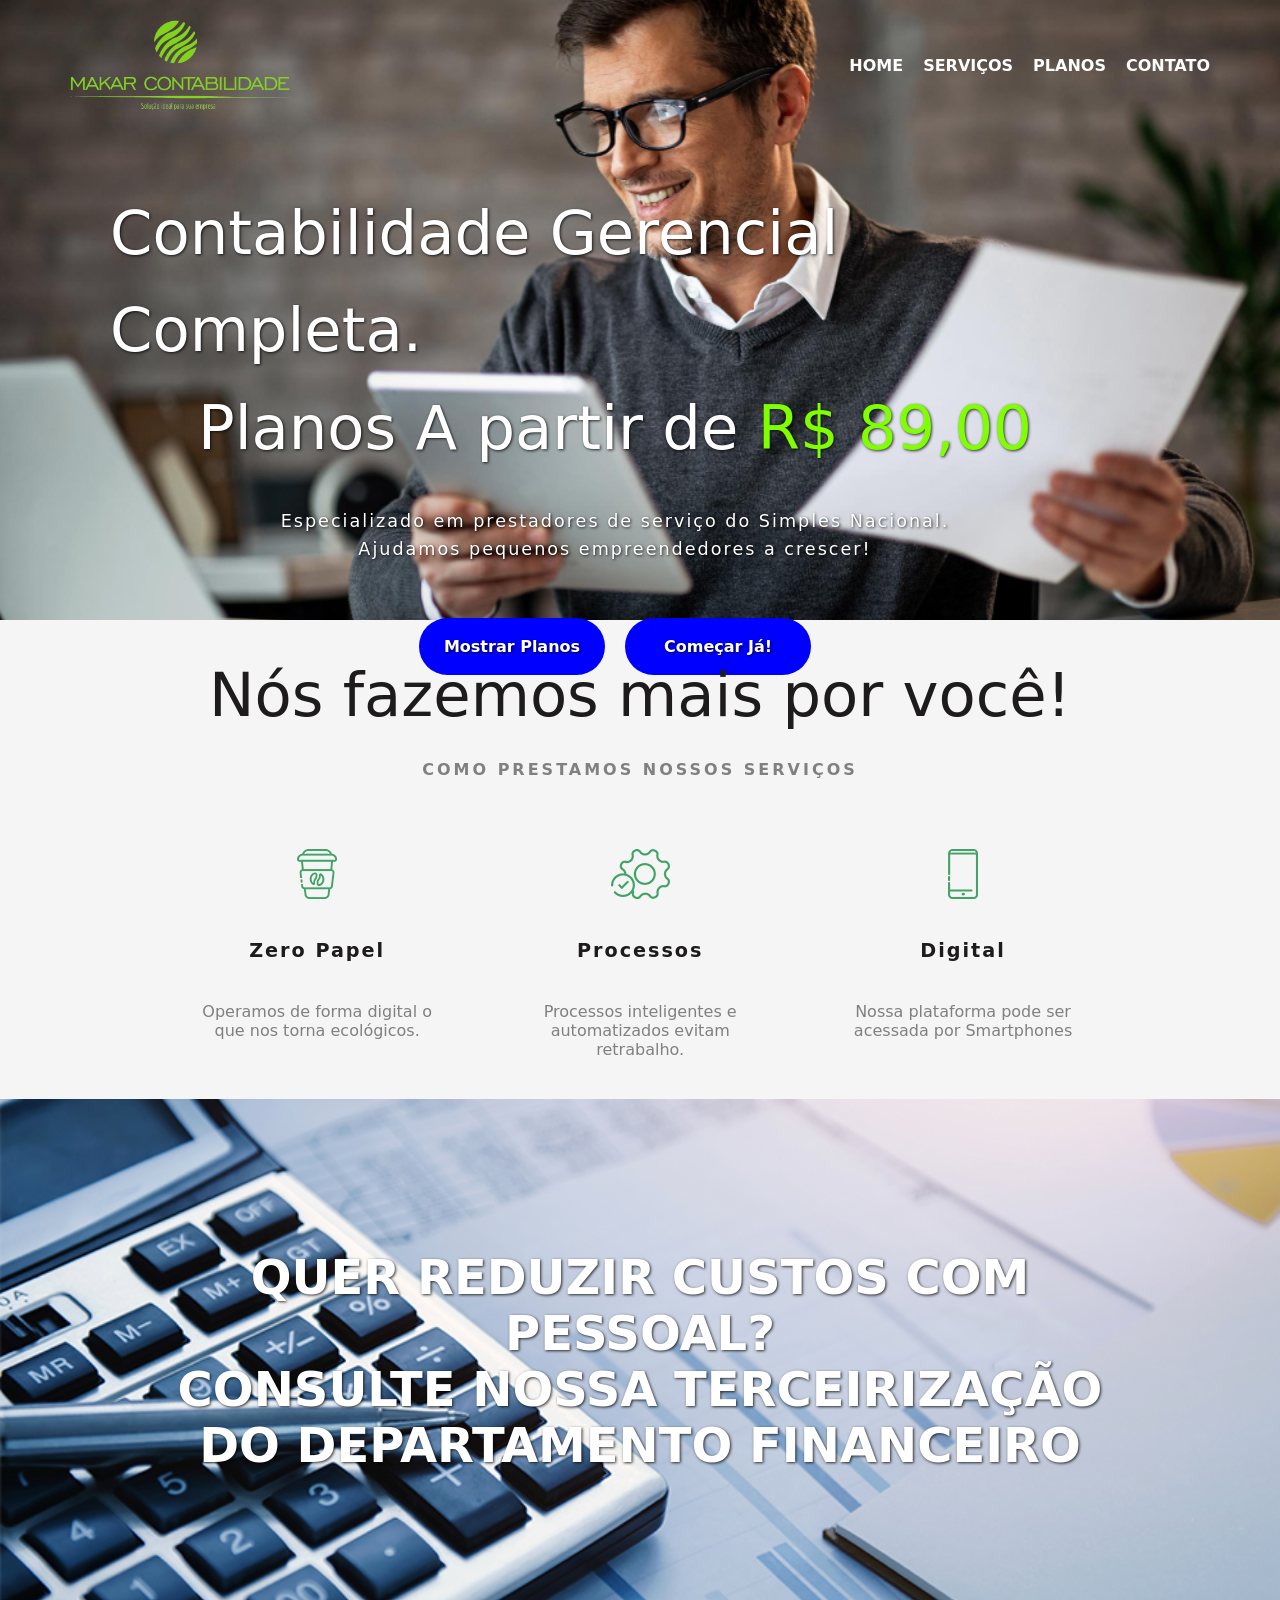
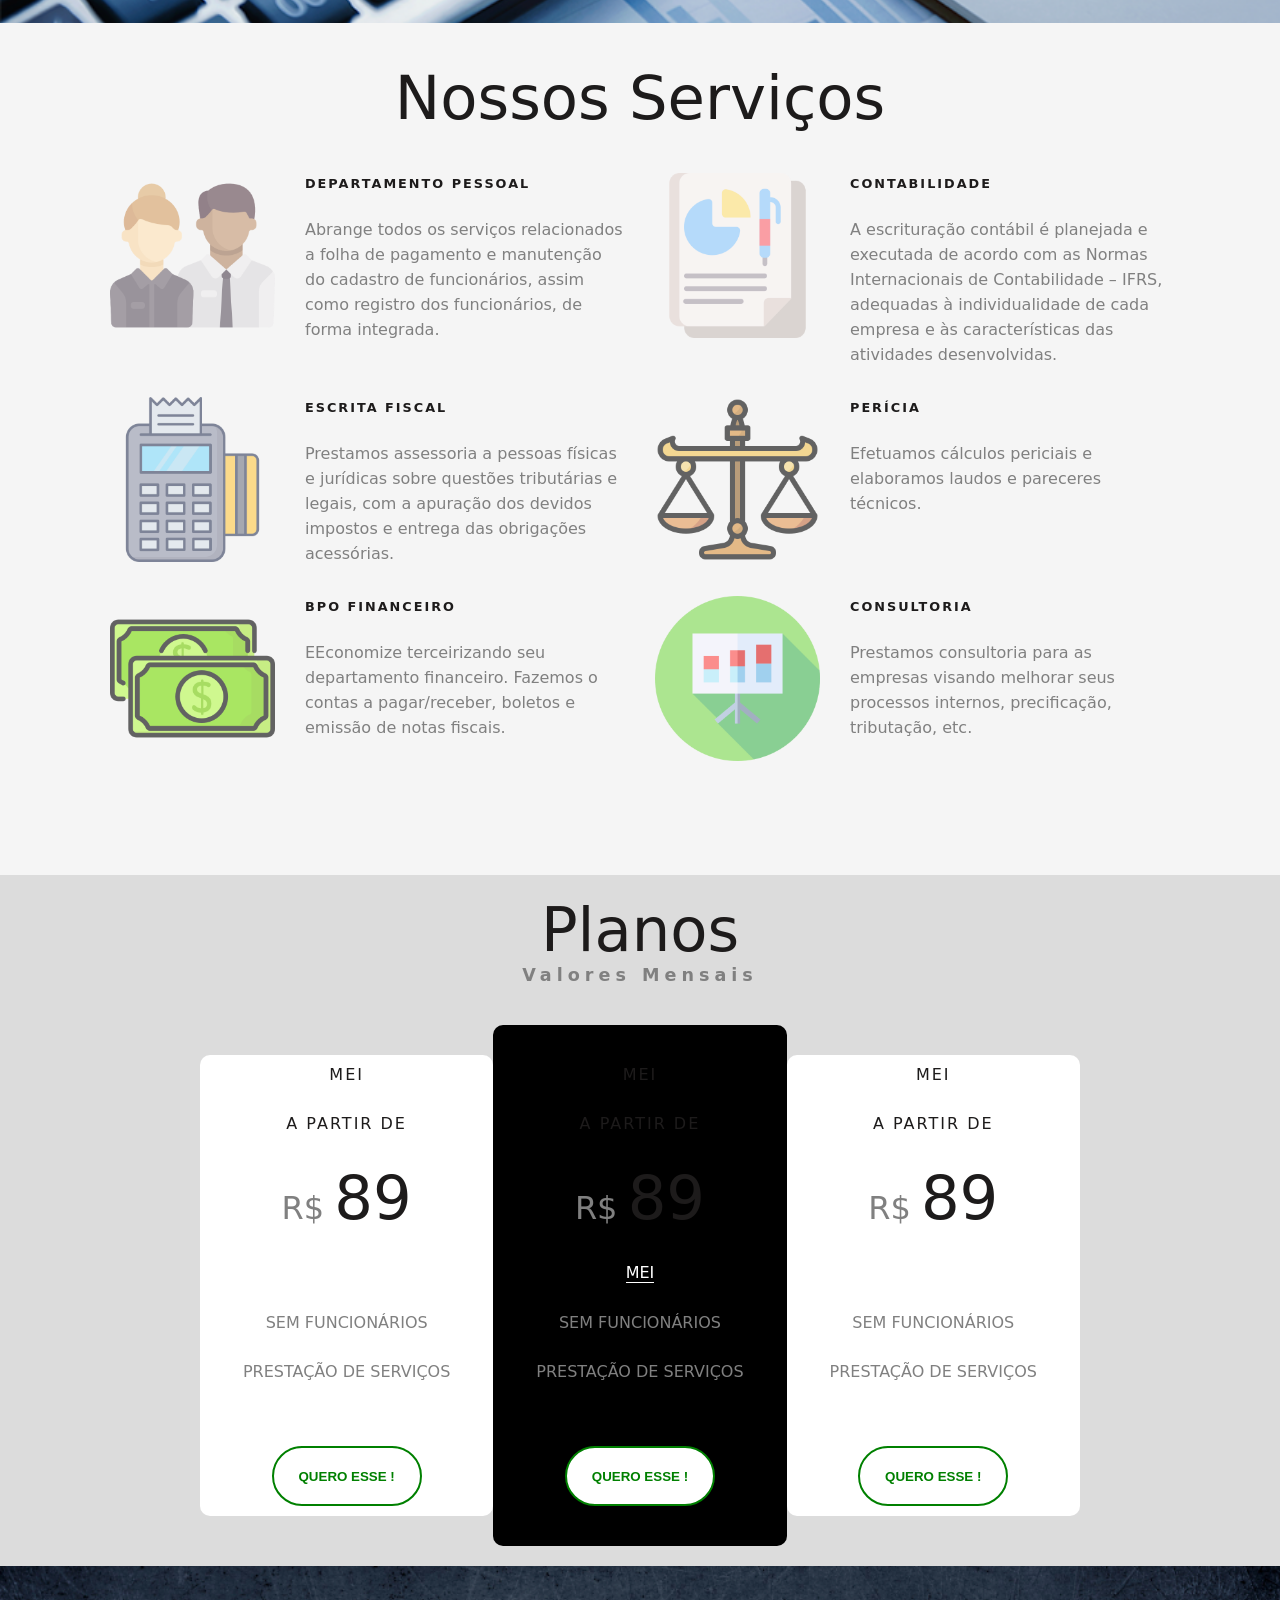
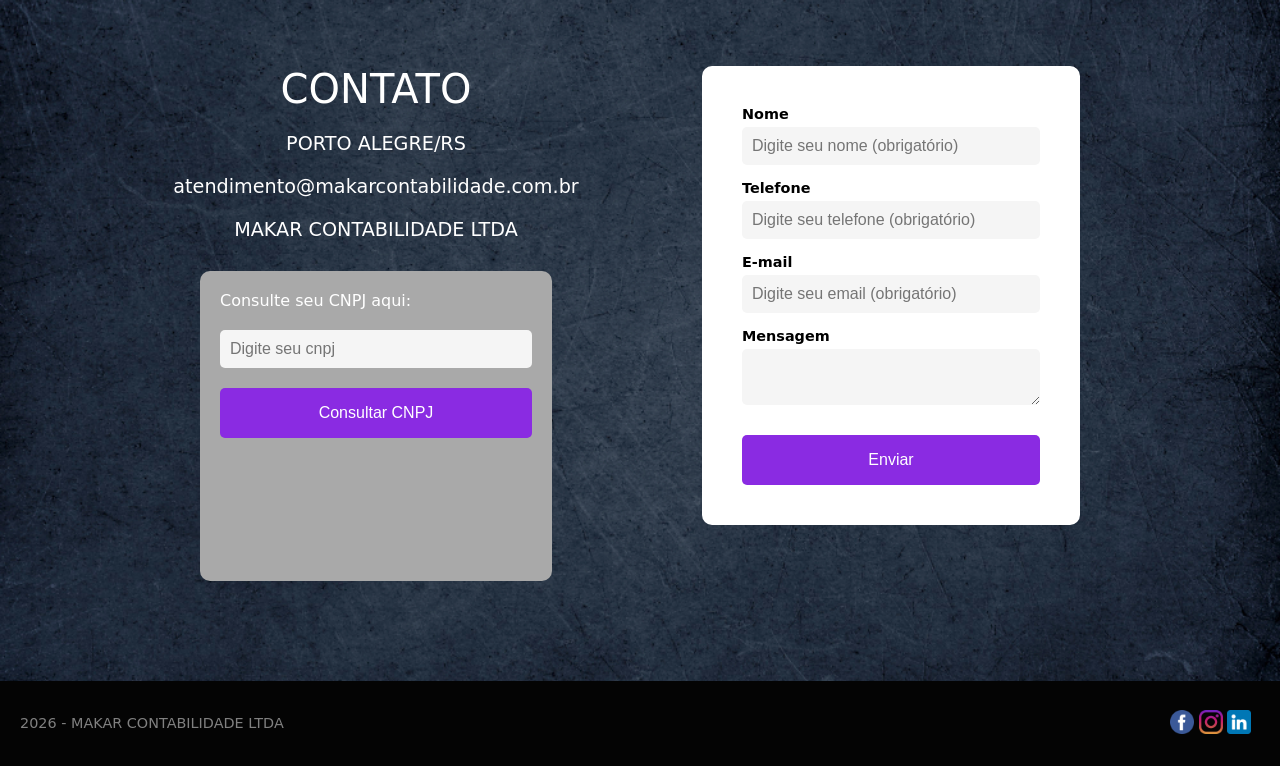
<file: index.html>
<!doctype html>
<html lang="pt-BR">
    <head>
        <meta charset="UTF-8" />
        <meta name="viewport" content="width=device-width, initial-scale=1.0" />
        <title>Document</title>
        <link rel="stylesheet" href="style.css" />

        <script type="module" src="./src/componentes/Header.js"></script>
        <script type="module" src="./src/componentes/Apresentacao.js"></script>
        <script type="module" src="./src/componentes/Diferenciais.js"></script>
        <script type="module" src="./src/componentes/Custos.js"></script>
        <script type="module" src="./src/componentes/Servicos.js"></script>
        <script type="module" src="./src/componentes/Precos.js"></script>
        <script type="module" src="./src/componentes/Contato.js"></script>
        <script type="module" src="./src/componentes/Footer.js"></script>
        <script type="module" src="./src/componentes/Cnpj.js"></script>
        <script type="module" src="./src/scripts/consulta-cnpj.js"></script>
        <script type="module" src="./src/scripts/enviar-email.js"></script>
    </head>

    <body>
        <div class="hero-section">
            <comp-header></comp-header>
            <comp-apresentacao></comp-apresentacao>
            <comp-diferenciais></comp-diferenciais>
            <comp-custos></comp-custos>
            <comp-servicos id="servicos"></comp-servicos>
            <comp-precos id="precos"></comp-precos>
            <!-- <comp-cnpj></comp-cnpj> -->
            <comp-contato id="contato"></comp-contato>
            <comp-footer></comp-footer>
        </div>

        <!-- SCRIPT JAVASCRIPT PARA O EFEITO DE ROLAGEM -->
        <script>
            window.addEventListener('componentePronto', () => {
                // 1. Pega a tag do componente customizado
                const componente = document.querySelector('comp-header');
                // 2. Entra no Shadow DOM dele e busca o ID lá dentro
                const header =
                    componente.shadowRoot.getElementById('main-header');

                // const header = document.getElementById('main-header');

                window.addEventListener('scroll', () => {
                    // Se a rolagem vertical passar de 50 pixels
                    if (window.scrollY > 50) {
                        // alert(header);
                        header.classList.add('scroll-active');
                    } else {
                        header.classList.remove('scroll-active');
                    }
                });
            });
        </script>
    </body>
</html>
</file>
<file: style.css>
@import './src/css/global.css';


.hero-section {
    background-image: url('./assets/background/background-contabilidade13b.jpg');
    width: 100%;
    height: 620px;
    background-repeat: no-repeat;
    background-size: cover;
    background-position: center;
    min-height: 500px;
    color: white;
}
</file>
